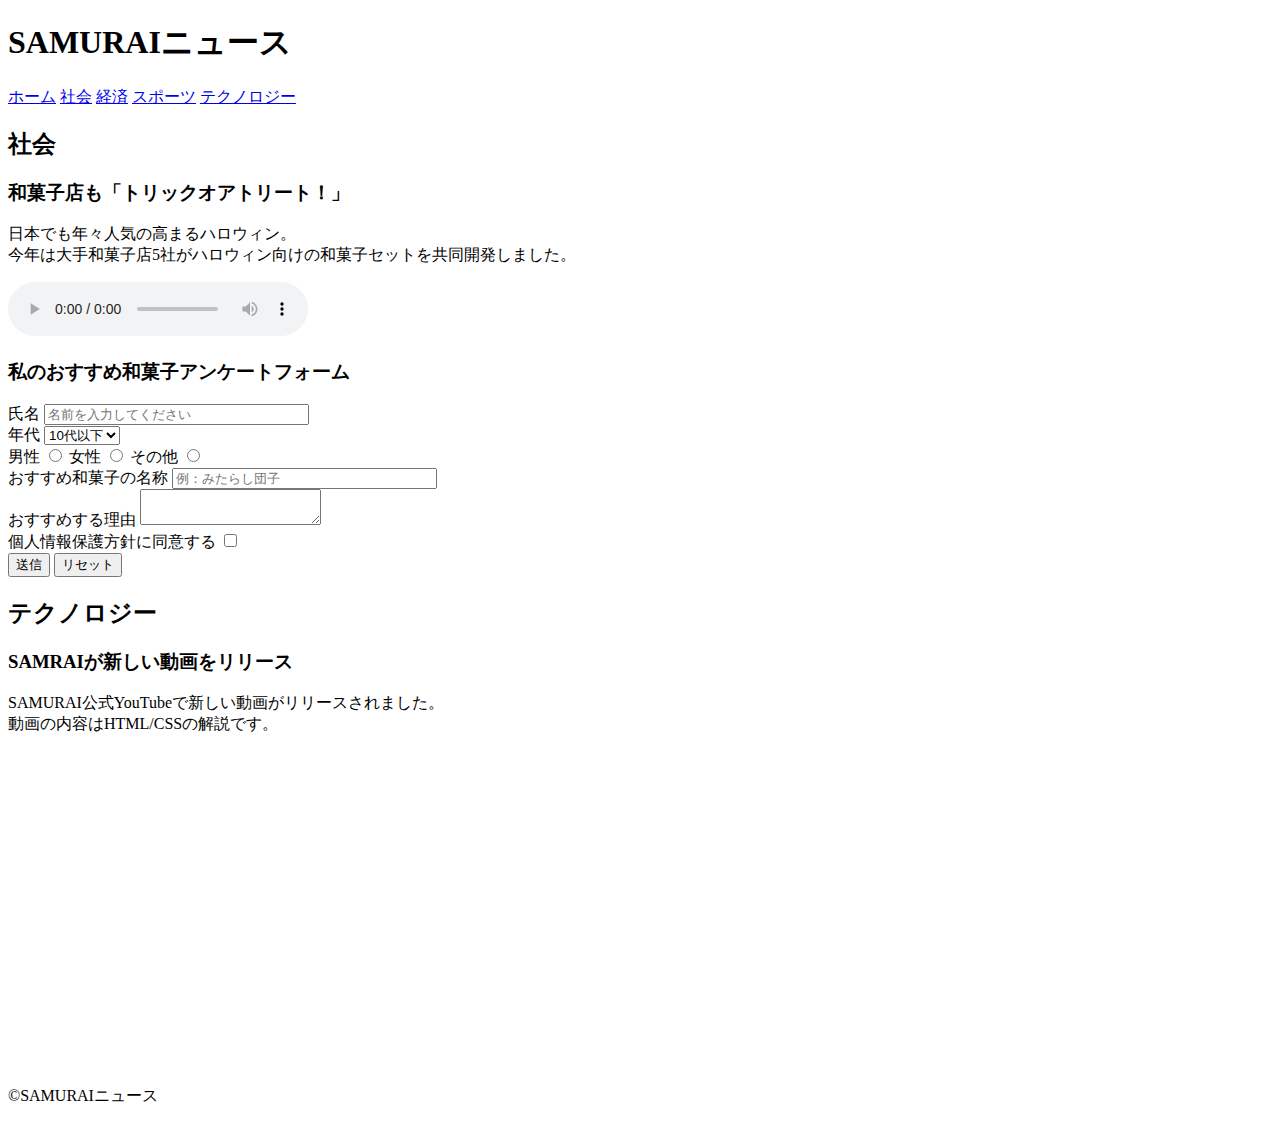
<file: kadai_008/index.html>
<!DOCTYPE html>
<html>
  <head>
    <title>８章課題</title>
    <meta name="description" contont="このページは８章の課題です。">
    <meta charset="UTF-8">
  </head>
  <body>
    <header>
      <nav>
      <h1>SAMURAIニュース</h1>
      <a href="https://www.sejuku.net/">ホーム</a>
      <a href="https://www.sejuku.net/">社会</a>
      <a href="https://www.sejuku.net/">経済</a>
      <a href="https://www.sejuku.net/">スポーツ</a>
      <a href="https://www.sejuku.net/">テクノロジー</a>
      </nav>
    </header>
    <main>
      <article>
        <section>
        <h2>社会</h2>
        
          
            <h3>和菓子店も「トリックオアトリート！」</h3>
            <p>
              日本でも年々人気の高まるハロウィン。<br>今年は大手和菓子店5社がハロウィン向けの和菓子セットを共同開発しました。</p>
            <p><audio src="ichi.mp3" controls></audio> </p>
        </section>
      </article>

      <article>  
        <section>
          <h3>私のおすすめ和菓子アンケートフォーム</h3>
          <form>
        <label>氏名</label>
        <input type="text" placeholder="名前を入力してください" size="30">
        <br>
        <label>年代</label>
        <select>
        <option>10代以下</option>
        <option>20代</option>
        <option>30代</option>
        <option>40代以上</option>
        </select>
        <br>
        <label>男性</label>
        <input type="radio" name="gender">
        <label>女性</label>
        <input type="radio" name="gender">
        <label>その他</label>
        <input type="radio" name="gender">
        <br>
        <label>おすすめ和菓子の名称</label>
        <input type="text" placeholder="例：みたらし団子" size="30">
        <br>
        <label>おすすめする理由</label>
        <textarea></textarea>
        <br>
        <label>個人情報保護方針に同意する</label>
        <input type="checkbox">
        <br>
        <input type="submit" value="送信">
        <input type="reset" value="リセット">
      </form>
        </section>
      </article>
      <article>
        <section>
        <h2>テクノロジー</h2>
        <section>
      </article>
          <p>
      <article>
        <section>
            <h3>SAMRAIが新しい動画をリリース</h3>
          </p>
          SAMURAI公式YouTubeで新しい動画がリリースされました。<br>動画の内容はHTML/CSSの解説です。
        </section>
      </article>  
      
    </main>
    <footer>
    <p><iframe width="560" height="315" src="https://www.youtube.com/embed/2JLiGSUohEo?si=utcxP3iIn6BrpESa" title="YouTube video player" frameborder="0" allow="accelerometer; autoplay; clipboard-write; encrypted-media; gyroscope; picture-in-picture; web-share" referrerpolicy="strict-origin-when-cross-origin" allowfullscreen></iframe></p>
  </section>
    <footer>
    <p>&copy;SAMURAIニュース</p>
  </footer>
  
</article>
  
  </body>
</html>
</file>
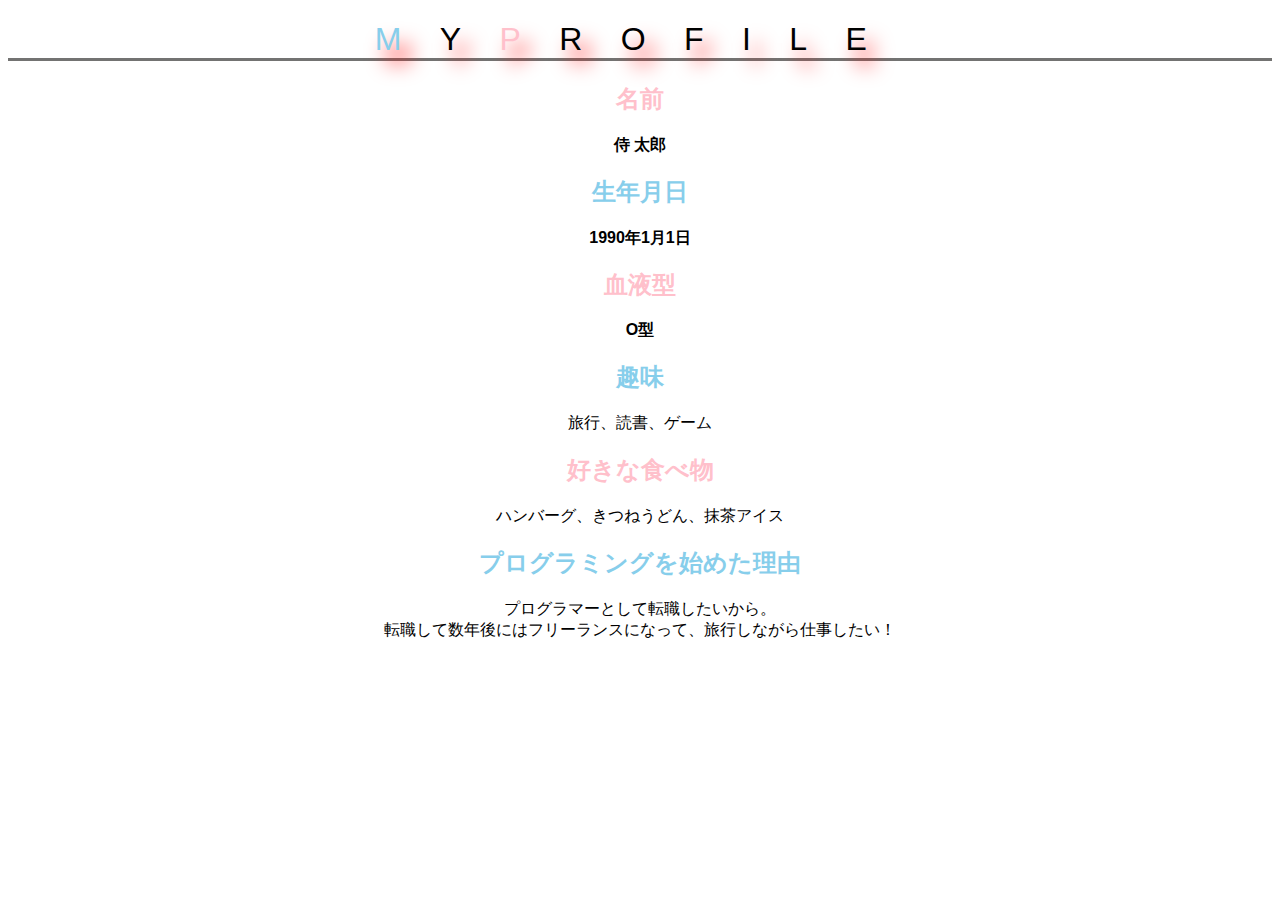
<file: kadai_015/kadai_015.html>
<!DOCTYPE html>
<html>
<head>
  <title>15章課題</title>
  <meta charset="UTF-8">
  <meta name="description" content="このページは15章の課題です。">
  <link rel="stylesheet" href="style.css">
  <link rel="preconnect" href="https://fonts.googleapis.com">
  <link rel="preconnect" href="https://fonts.gstatic.com" crossorigin>
  <link href="https://fonts.googleapis.com/css2?family=Josefin+Sans&display=swap" rel="stylesheet">
</head>
<body>
  <h1><span class="blue">M</span>Y<span class="pink">P</span>ROFILE</h1>
  <div id="basic">
    <h2 class="pink">名前</h2>
    <p>侍 太郎</p>
    <h2 class="blue">生年月日</h2>
    <p>1990年1月1日</p>
    <h2 class="pink">血液型</h2>
    <p>O型</p>
  </div>
  <h2 class="blue">趣味</h2>
  <p>旅行、読書、ゲーム</p>
  <h2 class="pink">好きな食べ物</h2>
  <p>ハンバーグ、きつねうどん、抹茶アイス</p>
  <h2 class="blue">プログラミングを始めた理由</h2>
  <p>プログラマーとして転職したいから。<br>転職して数年後にはフリーランスになって、旅行しながら仕事したい！</p>
</body>
</html>
</file>
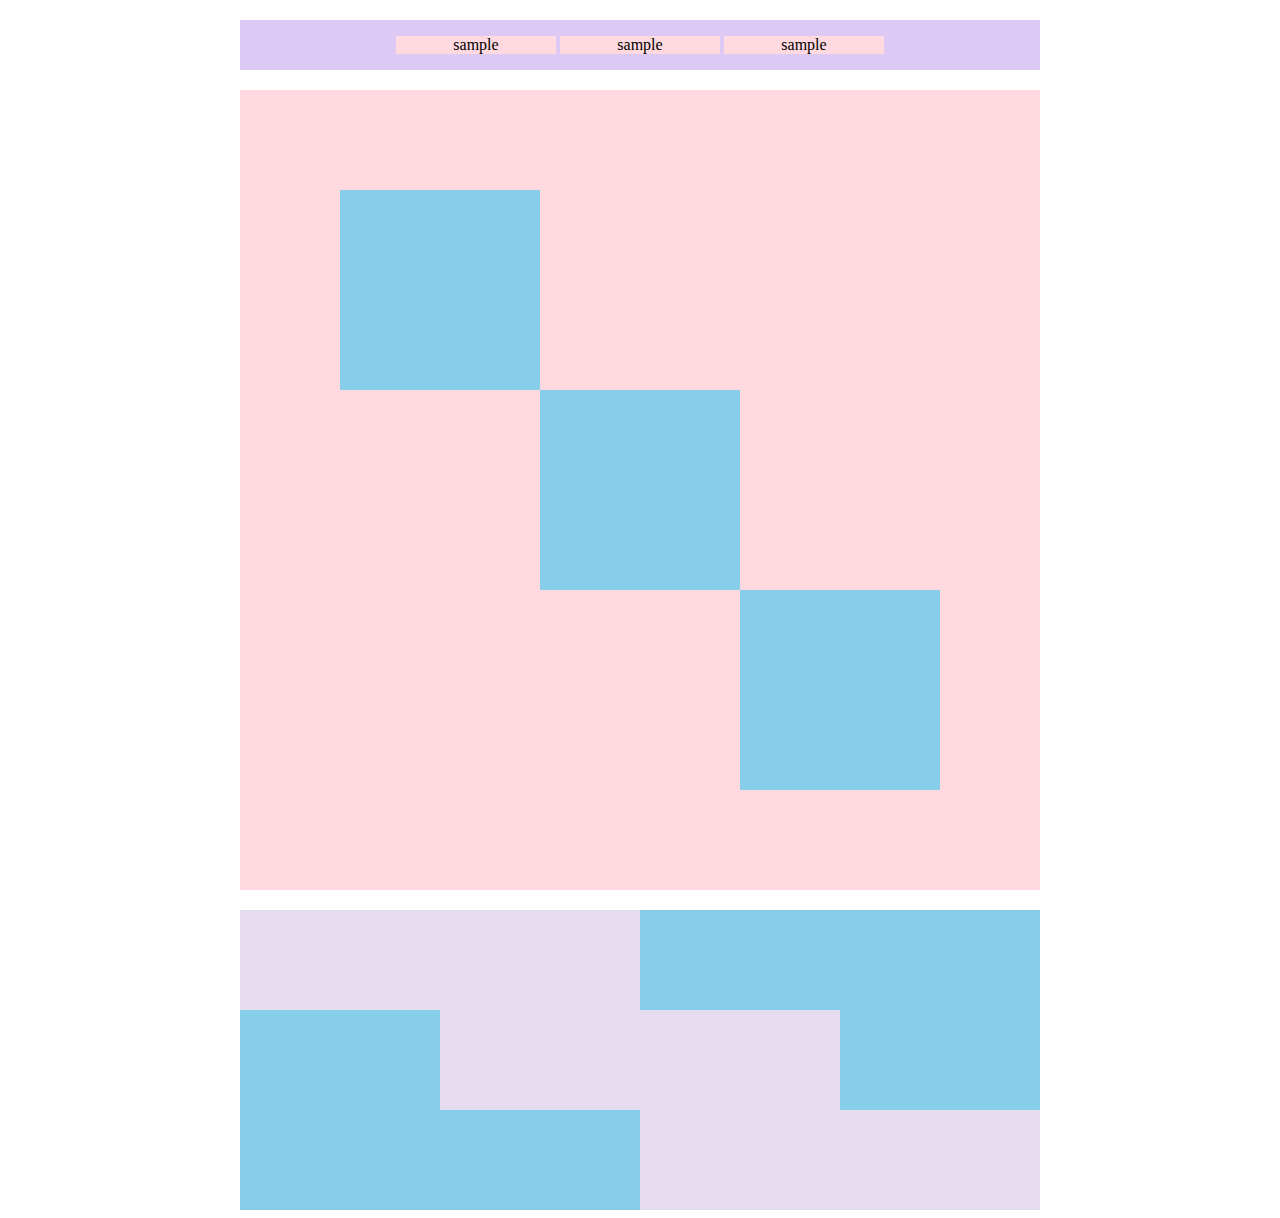
<file: kadai_018/kadai_018.html>
<!DOCTYPE html>
<html>
<head>
  <meta charset="UTF-8">
  <link rel="stylesheet" href="style.css">
  <meta name="description" content="このページは18章の課題です。">
  <title>18章課題</title>
</head>
<body>
  <div id="top">
    <p class="top-child">sample</p>
    <p class="top-child">sample</p>
    <p class="top-child">sample</p>
  </div>
  <div id="middle">
    <div id="middle-child01"></div>
    <div id="middle-child02"></div>
    <div id="middle-child03"></div>
  </div>
  <div id="bottom">
    <div id="bottom-child01"></div>
    <div id="bottom-child02"></div>
    <div id="bottom-child03"></div>
  </div>
</body>
</html>
</file>
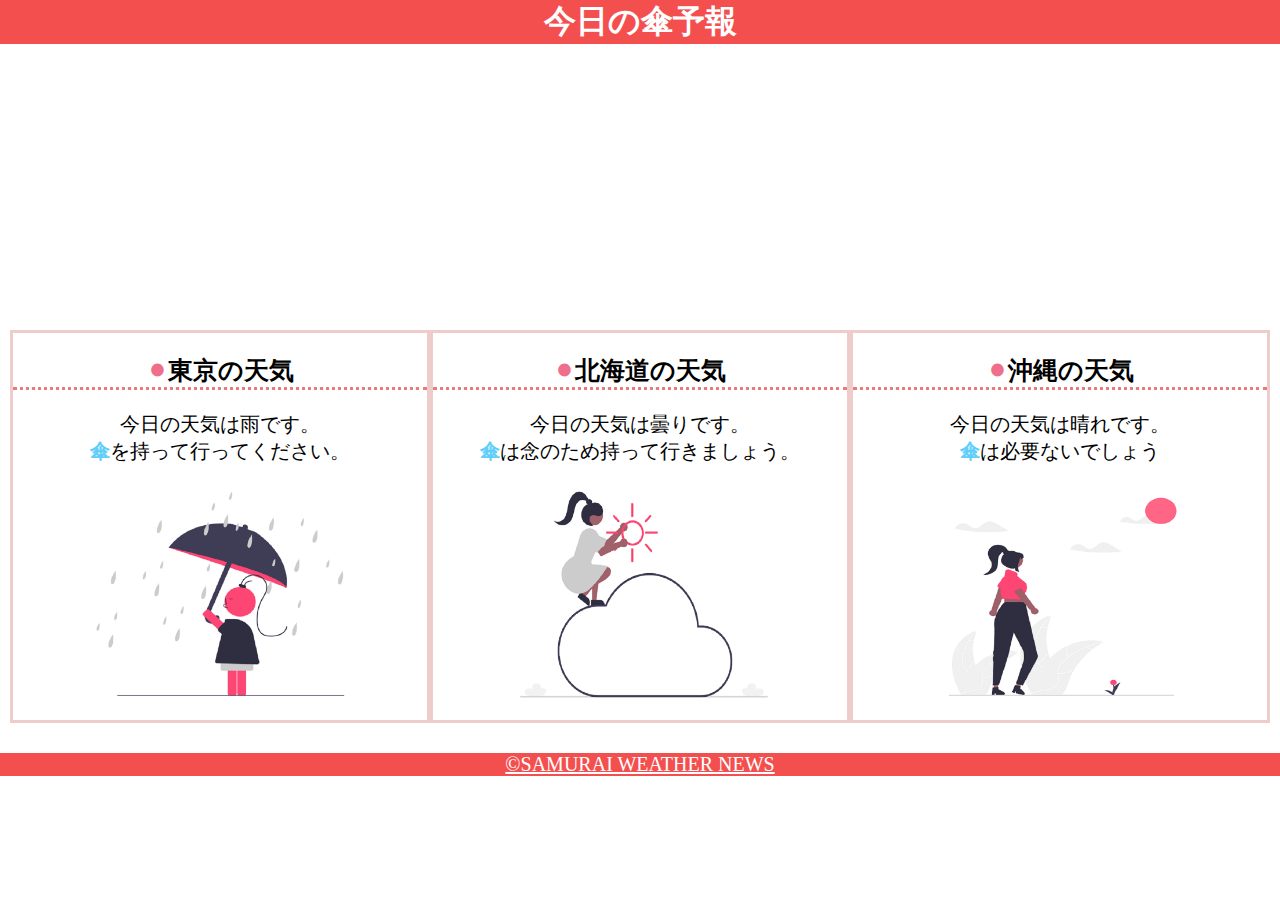
<file: kadai_022/kadai_022.html>
<!DOCTYPE html>
<html>
    <head>
        <meta charset="UTF-8">
        <meta name="viewport" content="width=device-width, initial-scale=1.0">
        <link rel="stylesheet" href="style.css">
        <meta name="description" content="このページは22章の課題です。">
        <title>22章課題</title>
    </head>
    <body>
       
        <header>
            <h1>今日の傘予報</h1>
        </header>  
 
        <main>

            <div id="parent">
                <div class="contents">
                    <h2>東京の天気</h2>
                    <p>今日の天気は雨です。</p>
                    <p>傘を持って行ってください。</p>
                    <img src="images/rainy.png" alt="雨">
                </div>
 
                <div class="contents">
                    <h2>北海道の天気</h2>
                    <p>今日の天気は曇りです。</p>
                    <p>傘は念のため持って行きましょう。</p>
                    <img src="images/cloudy.png" alt="曇り">
                </div>
 
                <div class="contents">
                    <h2>沖縄の天気</h2>
                    <p>今日の天気は晴れです。</p>
                    <p>傘は必要ないでしょう</p>
                    <img src="images/sunny.png" alt="晴れ">
                </div>

            </div>    
 
        </main>
 
        <footer>
            <a href="https://www.sejuku.net/corp/">&copy;SAMURAI WEATHER NEWS</a>
         </footer>
 
    </body>
</html>
</file>
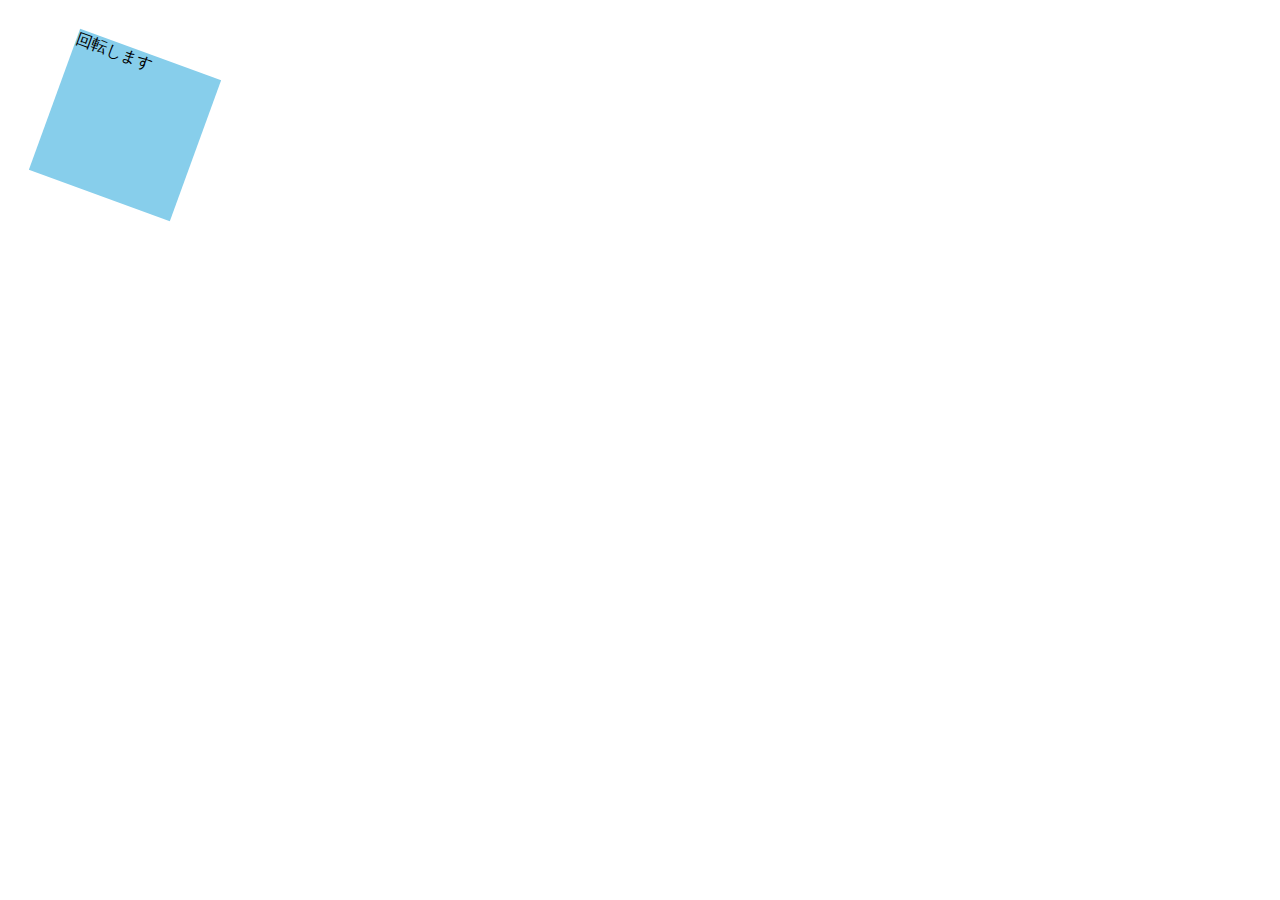
<file: kadai_mdn_css/mdn.html>
<!DOCTYPE html>
<html>

<head>
    <style>
        div {
            position: absolute;
            left: 50px;
            top: 50px;
            width: 150px;
            height: 150px;
            background-color: skyblue;
            transform: rotate(20deg);
        }
    </style>
</head>

<body>
    <div>
        回転します
    </div>

</body>

</html>
</file>
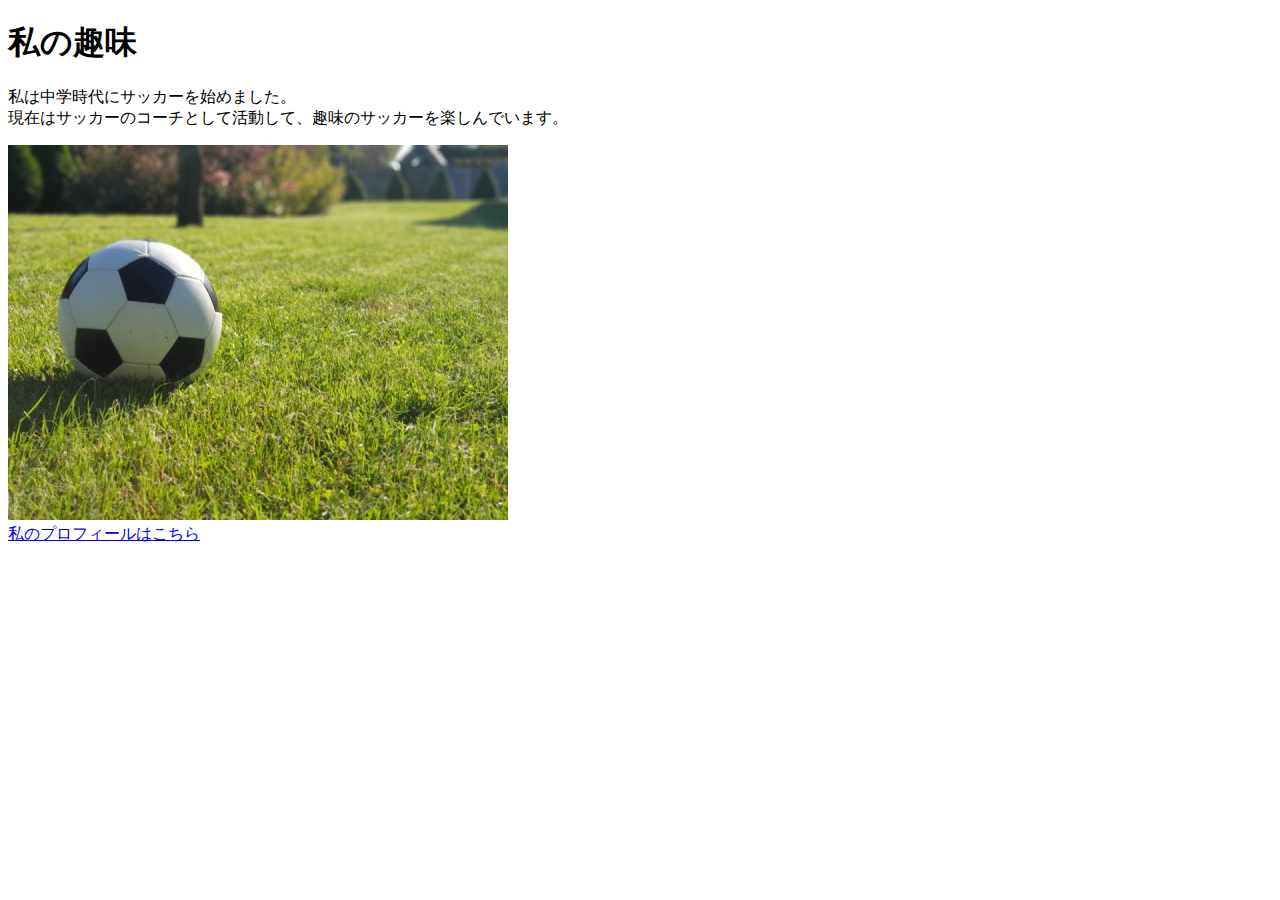
<file: kadai_005/html/kadai_005.html>
<!DOCTYPE html>
<html>
  <head>
    <title>５章課題</title>
    <meta name="description" content="このページは５章の課題です。">
    <meta charset="UTF-8">
  </head>
  <body>
    <h1>私の趣味</h1>
    <p>私は中学時代にサッカーを始めました。<br>
    現在はサッカーのコーチとして活動して、趣味のサッカーを楽しんでいます。
    </p>
    <img src="../images/sample.jpg" alt="サッカーボール"><br>
    <a href="https://x.com/samuraijuku">私のプロフィールはこちら</a>
  </body>
</html>
</file>
<file: kadai_015/style.css>
.pink{
  color:rgb(255,192,203);
}

.blue{
  color:skyblue;
}

h1{ 
  letter-spacing: 1.2em;

  font-family: "Noto Sans JP", sans-serif;
  font-optical-sizing: auto;
  font-weight: 400;
  font-style: normal;

  font-size: 32px;

  text-shadow: 10px 15px 20px red;

  border-bottom:solid 3px rgb(115,115,114)
}

body{
  font-family: "Arial", "Meiryo", sans-serif;
  text-align: center;
}

root{
  font-size: 20px;
}

#basic{
   font-weight: bold;
}
</file>
<file: kadai_018/style.css>
#top {
  width: 800px;
  background-color: #dcc9f4;
  margin: 20px auto;
  text-align: center;
  
}
.top-child{
  width: 20%;
  top: 20%;
  display:inline-block;
  background-color: #ffd9df; 
}
#middle {
  width: 800px;
  height: 800px;
  margin: 20px auto;
  background-color: #ffd9df;
  position: relative;
}
#middle div{
  width: 200px;
  height: 200px;
  background-color: #87ceeb;
  position:absolute;
}
#middle-child01{
  top: 100px;
  left: 100px;
}
#middle-child02{
  top: 300px;
  left: 300px;
}
#middle-child03{
  top: 500px;
  left: 500px;
}
#bottom {
  width: 800px;
  height: 300px;
  background-color: #87ceeb;
  margin: 0 auto;
  position:relative;
}

#bottom div {
  width: 400px;
  height: 100px;
  background-color: #e5dcf0;
}

#bottom-child02 {
  position:relative;
  left: 200px;
}

#bottom-child03 {
  position:relative;
  left: 400px;
}
</file>
<file: kadai_022/style.css>
body,h1,p {
  margin:0;
}
p{
  font-size: 20px;
}
a{
  font-size:20px;
}
header{
  margin-bottom: 20%;
  background-color: rgb(244,79,79);
  text-align: center;
}
h1{
  color:rgb(255,255,255);
}
main{
  padding:10px;
}
#parent {
  display: flex;
  justify-content: space-around;
}
.contents {
  border: solid 3px rgb(238,204,204);
  flex-basis: absolute 25%;
  padding: 10px,15px;
  margin:20px 0;
  text-align: center;
}
h2 {
  font-size: 25px;
  border-bottom: dotted rgb(236,122,122);
}
h2::before{
  content: "⚫︎";
  color: rgb(239,111,139)
}
.contents p:nth-of-type(2)::first-letter{
  color:rgb(97,206,249);
  font-weight:bold;
  
}
.contents img{
  margin:10px 0;
  width: 70%;
}
footer{
  background-color: rgb(244,79,79);
  text-align: center;
}
a {
  color: rgb(255,255,255);
}
a:visited{
  color: rgb(193,178,168);
}
a:hover {
  color:rgb(245,178,168)
}
@media screen and (max-width:768px){
  .contents h2{
    font-size: 30px;
  }
  .contents p{
    font-size: 25px;
  }
  #parent{
    align-items: baseline;
    flex-direction: column;
  }
}
</file>
